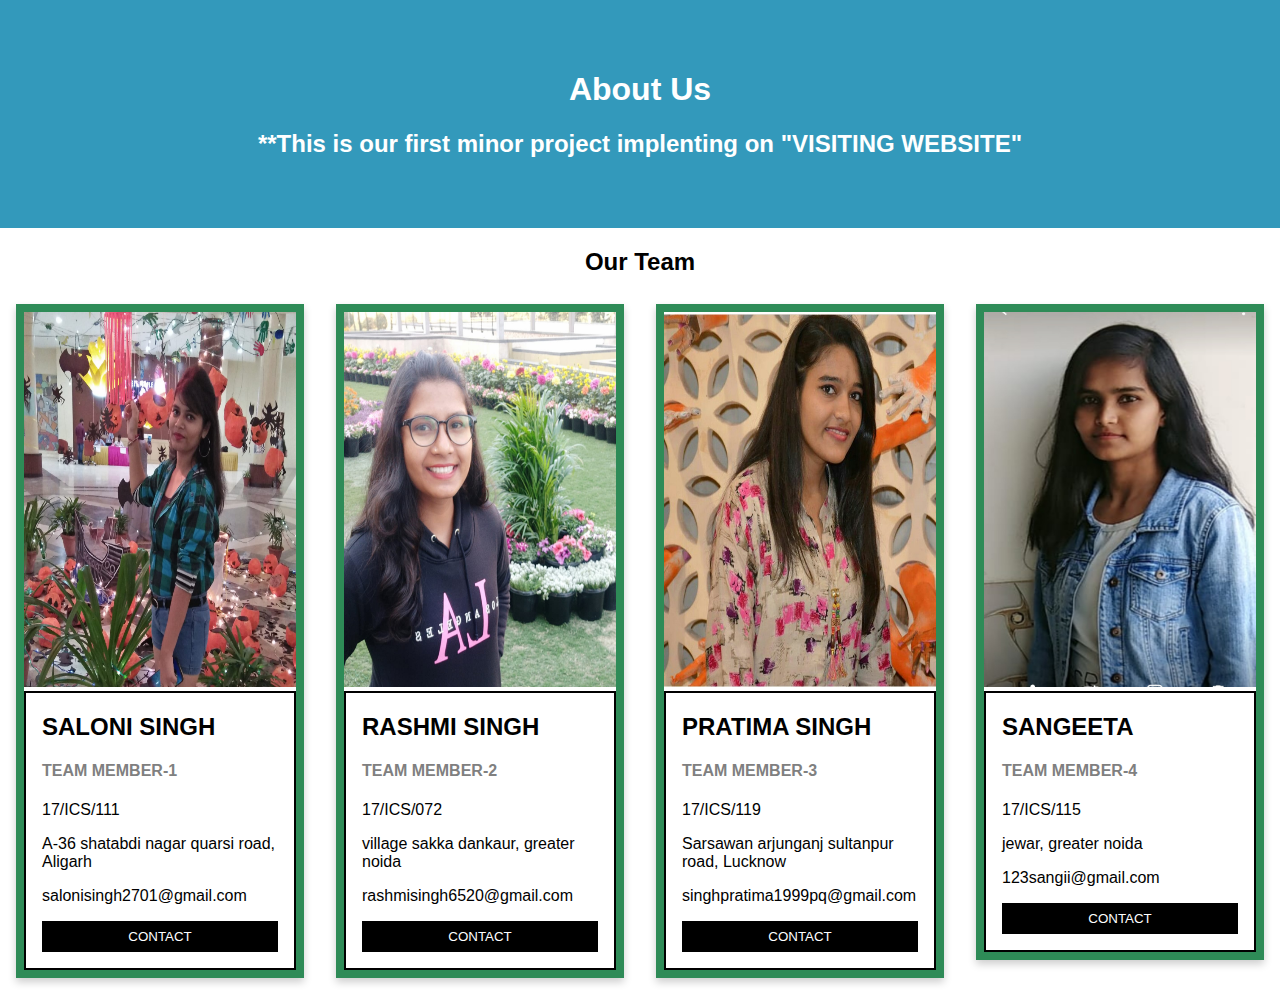
<file: about.html>
<!DOCTYPE html>
<html>
<head>
<meta name="viewport" content="width=device-width, initial-scale=1">
<style>
body {
  font-family: Arial, Helvetica, sans-serif;
  margin: 0;
 
 
}

html {
  box-sizing: border-box;
}

*, *:before, *:after {
  box-sizing: inherit;
}
img {
    height: 375px;
}
.column {
  float: left;
  width: 25%;
  margin-bottom: 16px;
  padding: 0 8px;
}

.card {
  box-shadow: 0 4px 8px 0 rgba(0, 0, 0, 0.2);
  margin: 8px;
  border: 8px solid seagreen;
}

.about-section {
  padding: 50px;
  text-align: center;
  background-color:#3399bb;
  color: white;
}

.container {
  padding: 0 16px;
  border: 2px solid black;
}

.container::after, .row::after {
  content: "";
  clear: both;
  display: table;
}

.title {
  color: grey;
}

.button {
  border: none;
  outline: 0;
  display: inline-block;
  padding: 8px;
  color: white;
  background-color: #000;
  text-align: center;
  cursor: pointer;
  width: 100%;
}

.button:hover {
  background-color: rgb(80, 161, 60);
}

@media screen and (max-width: 650px) {
  .column {
    width: 100%;
    display: block;
  }
}
</style>
</head>
<body>

<div class="about-section">
  <h1>About Us </h1>
  <h2> **This is our first minor project implenting on "VISITING WEBSITE"</h2>
  
</div>

<h2 style="text-align:center">Our Team</h2>
<div class="row">
  <div class="column">
    <div class="card">
      <img src="infoimages/saloni.jpg" alt="sallo" style="width:100%">
      <div class="container">
        <h2>SALONI SINGH</h2>
        <h4 class="title">TEAM MEMBER-1</h4>
        <p>17/ICS/111</p>
        <p>A-36 shatabdi nagar quarsi road, Aligarh</p>
        <p>salonisingh2701@gmail.com</p>
        <p><button class="button">CONTACT</button></p>
      </div>
    </div>
  </div>
  <div class="column">
    <div class="card">
      <img src="infoimages/rashmi.jpg" alt="rashu" style="width:100%">
      <div class="container">
        <h2>RASHMI SINGH</h2>
        <h4 class="title">TEAM MEMBER-2</h4>
        <p>17/ICS/072</p>
        <p> village sakka dankaur, greater noida </p>
        <p>rashmisingh6520@gmail.com</p>
        <p><button class="button">CONTACT</button></p>
      </div>
    </div>
  </div>

  <div class="column">
    <div class="card">
      <img src="infoimages/pratima.jpg" alt="paro" style="width:100%">
      <div class="container">
        <h2>PRATIMA SINGH</h2>
        <h4 class="title">TEAM MEMBER-3</h4>
        <p>17/ICS/119</p>
        <p>Sarsawan arjunganj sultanpur road, Lucknow</p>
        <p>singhpratima1999pq@gmail.com</p>
        <p><button class="button">CONTACT</button></p>
      </div>
    </div>
  </div>
  
  <div class="column">
    <div class="card">
      <img src="infoimages/sangeeta.jpg" alt="sangii" style="width:100%">
      <div class="container">
        <h2>SANGEETA</h2>
        <h4 class="title">TEAM MEMBER-4</h4>
        <p>17/ICS/115</p>
        <p> jewar, greater noida</p>
        <p>123sangii@gmail.com</p>
        <p><button class="button">CONTACT</button></p>
      </div>
    </div>
  </div>

</body>
</html>
</file>
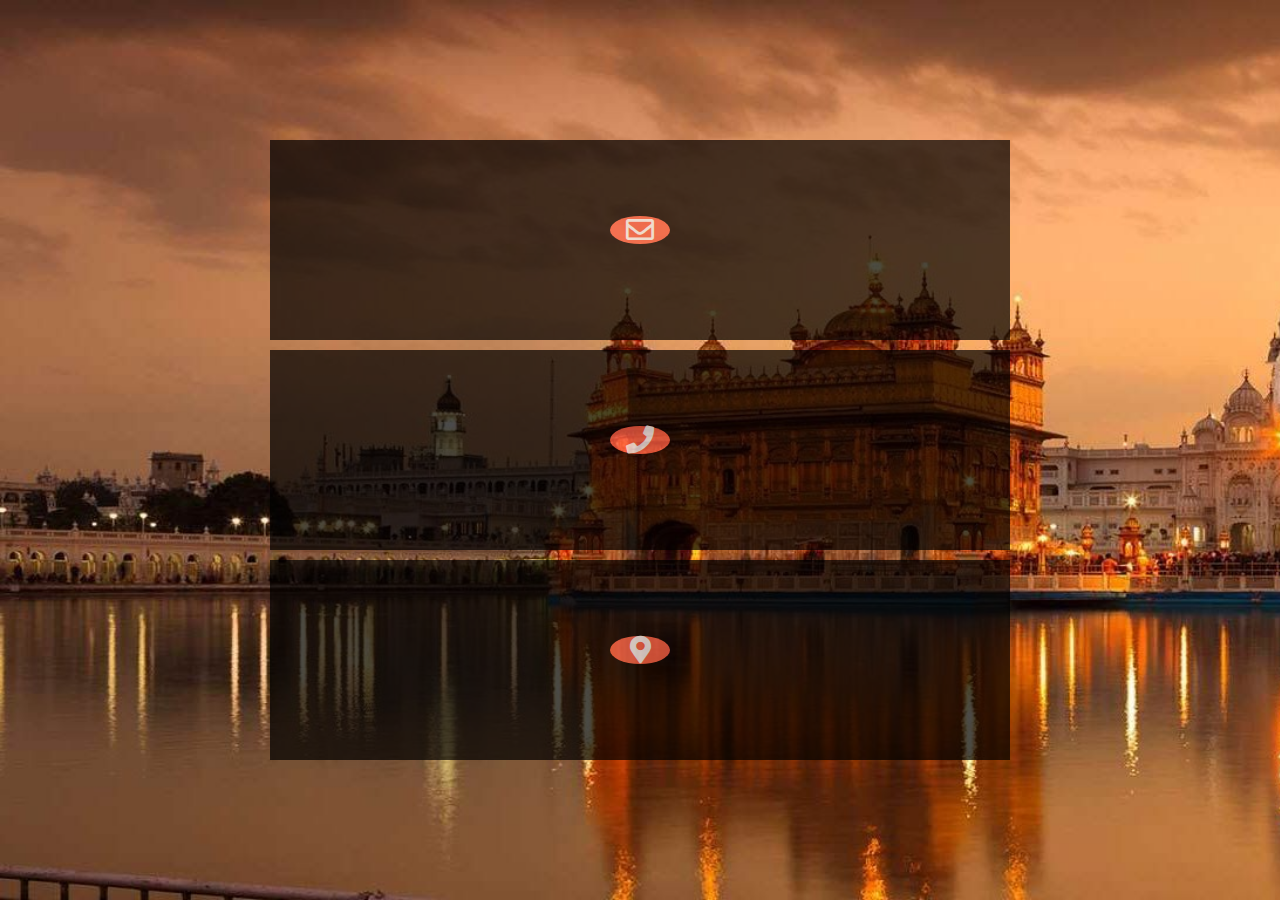
<file: contact.html>
<!DOCTYPE html>
<html lang="en" dir="ltr">
    <head>
        <meta charset="utf-8">
        <title></title>
        <link rel="stylesheet" type="text/css" href="css3/style2.css">
        <link rel="stylesheet" href=" https://cdnjs.cloudflare.com/ajax/libs/font-awesome/5.14.0/css/all.min.css">

    </head>
    <body>
        <div class="contact-info">
            <div class="card">
                <i class="card-icon far fa-envelope"></i>
                <p>email@domain.com</p>     
            </div>
            <div class="card">
                <i class="card-icon fas fa-phone"></i>
                <p>+0000000000000</p>    
            </div>
            <div class="card">
                <i class="card-icon fas fa-map-marker-alt"></i>
                <p>delhi,India</p>     
            </div>
        </div>
    </body>
</html>
</file>
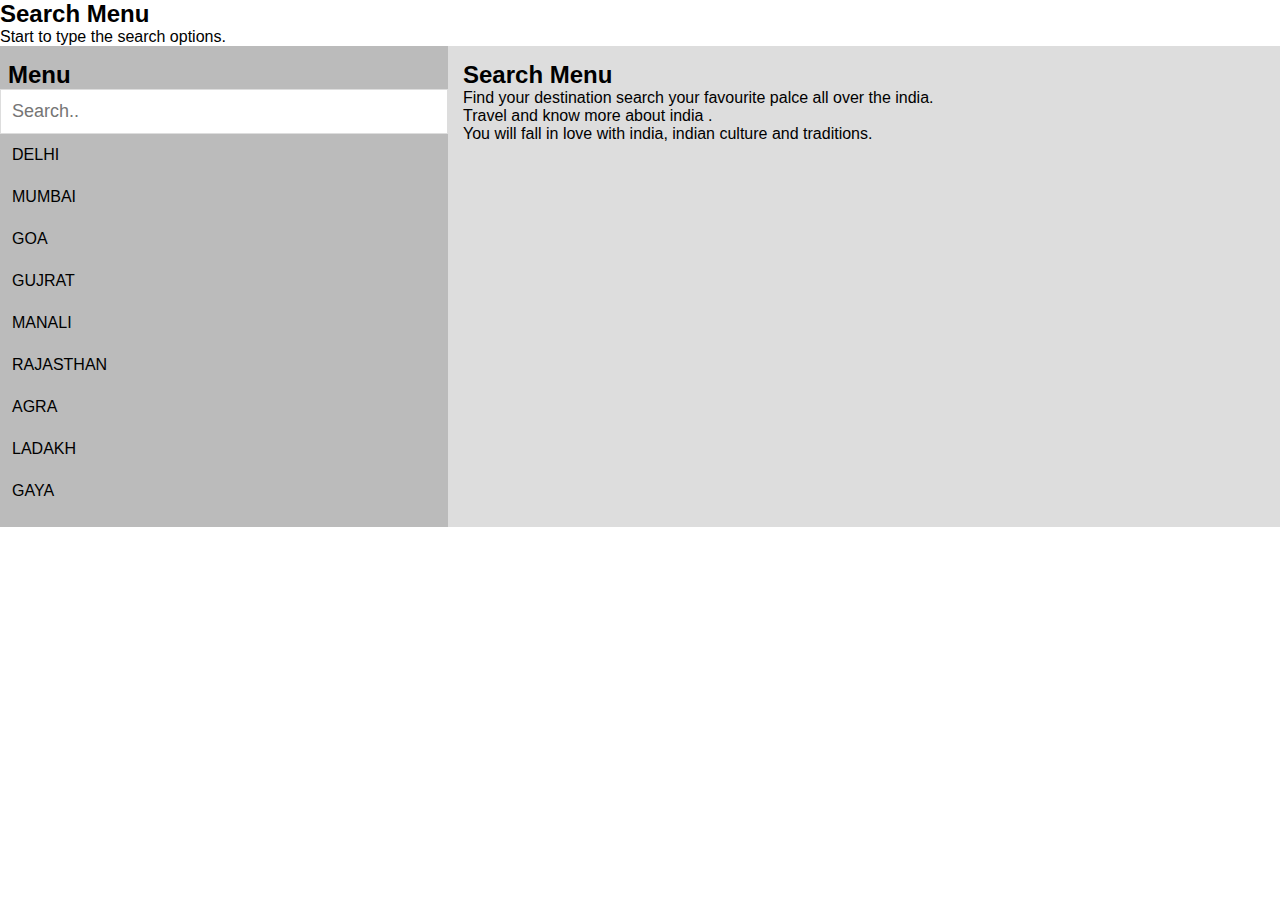
<file: search.html>
<!DOCTYPE html>
<html>
<head> 
	 <link rel="stylesheet" type="text/css" href="css/style.css">
         <link rel="stylesheet" href="https://cdnjs.cloudflare.com/ajax/libs/animate.css/3.7.2/animate.min.css">

   
<meta name="viewport" content="width=device-width, initial-scale=1">
<style>
body {
  font-family: Arial, Helvetica, sans-serif;
}

* {
  box-sizing: border-box;
}

/* Create a column layout with Flexbox */
.row {
  display: flex;
}

/* Left column (menu) */
.left {
  flex: 35%;
  padding: 15px 0;
}

.left h2 {
  padding-left: 8px;
}

/* Right column (page content) */
.right {
  flex: 65%;
  padding: 15px;
}

/* Style the search box */
#mySearch {
  width: 100%;
  font-size: 18px;
  padding: 11px;
  border: 1px solid #ddd;
}

/* Style the navigation menu inside the left column */
#myMenu {
  list-style-type: none;
  padding: 0;
  margin: 0;
}

#myMenu li a {
  padding: 12px;
  text-decoration: none;
  color: black;
  display: block
}

#myMenu li a:hover {
  background-color: #eee;
}
</style>
</head>
<body>

<h2>Search Menu</h2>
<p>Start to type the search options.</p>

<div class="row">
  <div class="left" style="background-color:#bbb;">
    <h2>Menu</h2>
    <input type="text" id="mySearch" onkeyup="myFunction()" placeholder="Search.." title="Type in a category">
    <ul id="myMenu">
      <li><a href="https://www.google.com/search?q=delhi&sxsrf=ALeKk02Dg_6zyWWEIvsHnDukgt0jfgLhHQ:1600263443905&source=lnms&tbm=isch&sa=X&ved=2ahUKEwjD0Pvw5e3rAhUHIbcAHd48CYIQ_AUoA3oECB8QBQ">DELHI</a></li>
      <li><a href="https://www.google.com/search?q=mumbai&sxsrf=ALeKk03KeawVTAAdHk1UAvlaq0to5SzMvw:1600264125141&source=lnms&tbm=isch&sa=X&ved=2ahUKEwjM6-a16O3rAhVI7HMBHcu1B2oQ_AUoA3oECB0QBQ&biw=1366&bih=663#imgrc=Fur6ja_ZqMXqeM">MUMBAI</a></li>
      <li><a href="https://www.google.com/search?q=goa&sxsrf=ALeKk03MVQsW0lkRRIlKRGjlRcqFohzZsA:1600264207736&source=lnms&tbm=isch&sa=X&ved=2ahUKEwjr_5fd6O3rAhUv6nMBHXKOD6sQ_AUoA3oECB4QBQ">GOA</a></li>
      <li><a href="https://www.google.com/search?q=gujarat&sxsrf=ALeKk03vXt-mX5XL-KRJ9eZ0aD9k5QVW8g:1600264238554&source=lnms&tbm=isch&sa=X&ved=2ahUKEwiIgvHr6O3rAhWjmOYKHfeXBZsQ_AUoA3oECBwQBQ">GUJRAT</a></li>
      <li><a href="https://www.google.com/search?q=manali&sxsrf=ALeKk00wOV4oI0rpJKfYDiAOzOjX7_7Gtw:1600264271981&source=lnms&tbm=isch&sa=X&ved=2ahUKEwi9pun76O3rAhV6H7cAHdASAzwQ_AUoAnoECBwQBA">MANALI</a></li>
      <li><a href="https://www.google.com/search?q=rajasthan&sxsrf=ALeKk01P7NyClmNFzFtMvzW4qKYV4nYkUw:1600264303750&source=lnms&tbm=isch&sa=X&ved=2ahUKEwiHofyK6e3rAhUL6XMBHd0LDrUQ_AUoA3oECBwQBQ">RAJASTHAN</a></li>
      <li><a href="https://www.google.com/search?q=agra&sxsrf=ALeKk00hjybSnLQAubHp0RHC-W-qBZU2Nw:1600264338732&source=lnms&tbm=isch&sa=X&ved=2ahUKEwi4odOb6e3rAhUy73MBHbN6ARwQ_AUoA3oECCAQBQ">AGRA</a></li>
      <li><a href="https://www.google.com/search?q=ladakh&sxsrf=ALeKk01lAbDHJpyNNu7Jk75EnU63JRdwRw:1600264382204&source=lnms&tbm=isch&sa=X&ved=2ahUKEwjO5bCw6e3rAhXVH7cAHR-OCdgQ_AUoA3oECBwQBQ">LADAKH</a></li>
      <li><a href="https://www.google.com/search?q=gaya&sxsrf=ALeKk00zebe6aZrCl3Seut9hr-TmAmgAog:1600264428882&source=lnms&tbm=isch&sa=X&ved=2ahUKEwjC69HG6e3rAhUv6nMBHXKOD6sQ_AUoA3oECCAQBQ">GAYA</a></li>
    </ul>
  </div>
  
  <div class="right" style="background-color:#ddd;">
    <h2>Search Menu</h2>
    <p>Find your destination search your favourite palce all over the india.</p>
    <p>Travel and know more about india .</p>
    <p>You will fall in love with india, indian culture and traditions.</p>
    
  </div>
</div>

<script>
function myFunction() {
  var input, filter, ul, li, a, i;
  input = document.getElementById("mySearch");
  filter = input.value.toUpperCase();
  ul = document.getElementById("myMenu");
  li = ul.getElementsByTagName("li");
  for (i = 0; i < li.length; i++) {
    a = li[i].getElementsByTagName("a")[0];
    if (a.innerHTML.toUpperCase().indexOf(filter) > -1) {
      li[i].style.display = "";
    } else {
      li[i].style.display = "none";
    }
  }
}
</script>

</body>
</html>
</file>
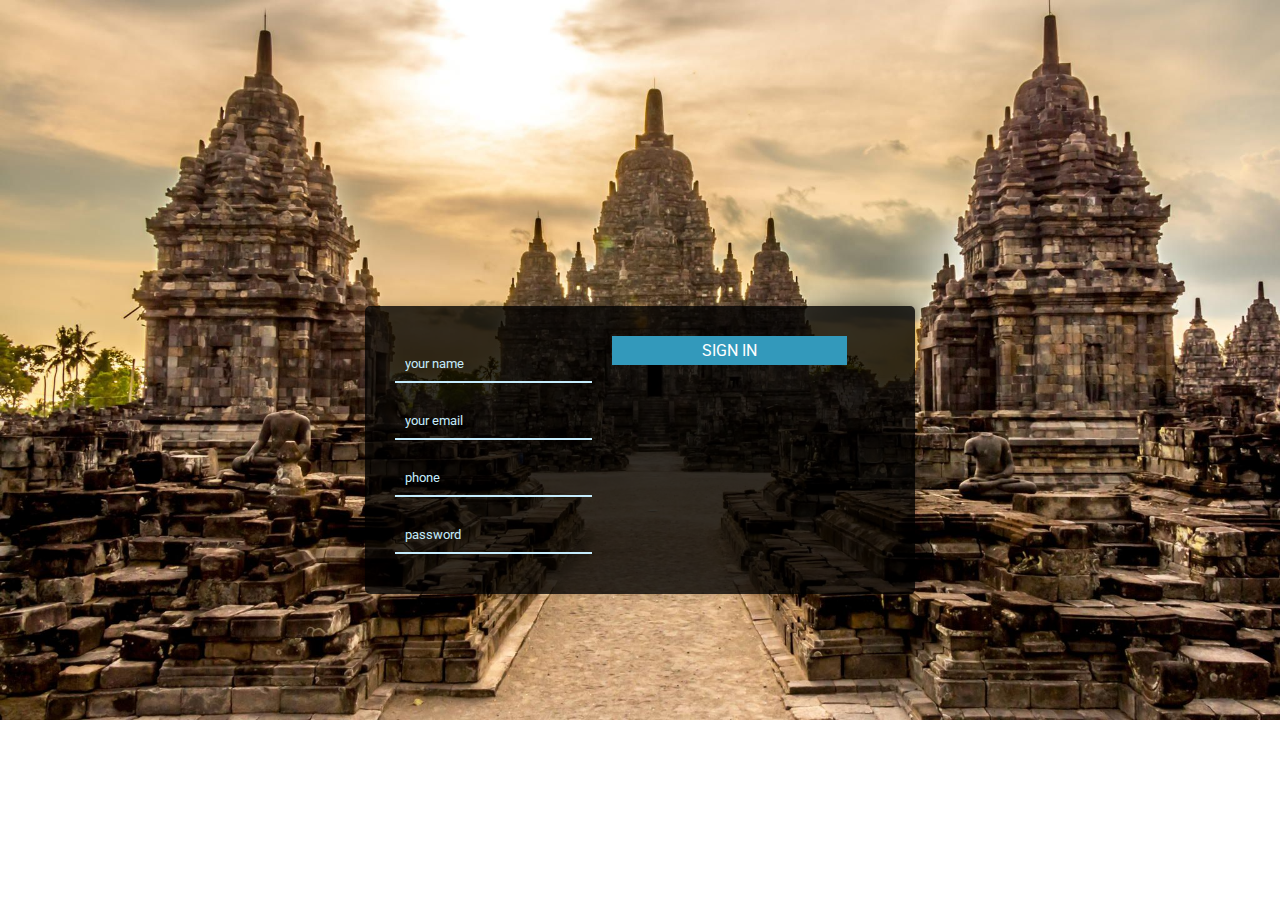
<file: signup.html>
<!DOCTYPE html>
<html lang="en">
    <head>
    <meta charset="UTF-8">
   
        <title>contact form</title>
        <link rel="stylesheet" type="text/css" href="css2/style1.css">
    </head>
    <body>
        <div class="wrapper">
        <div class="contact-form">
            <div class="input-fields">
                <input type="text" class="input" placeholder="your name" >
                <input type="email" class="input" placeholder="your email">
                <input type="tel" class="input" placeholder="phone">
                <input type="password" class="input" placeholder="password">
            </div>
            <div class="msg">
               
                <div class="btn" >SIGN IN</div>
            </div>
        </div>
        </div>
    </body>
</html>
</file>
<file: css3/style2.css>
*{
    margin: 0;
    padding: 0;
    font-family:"mont-serrat",sans-serif;
    box-sizing:border-box;
}
body{
    background:#f1f1f1;
    height: 100vh; width:100%;
    min-height: auto;
    display: flex;
    align-items: center;
    justify-content: center;
    background:url('../images/1828844.jpg') no-repeat ;
    background-size: cover;
}
.contact-info{
    display:"flex";
    width:100%;
    max-width: 1000px;
    align-items: center;
    justify-content: center;
    padding:0 30px;
    flex-direction: column;
}
.card{
    background:black;
    padding:10px 20px;
    margin:10px 100px;
    width:calc(33% -20px);
    height:200px;
    display:flex;
    flex-direction: column;
    justify-content: center;
    align-items: center;
    color:#fff;
    cursor: pointer;
    opacity:70%;
}
.card-icon{
    font-size:28px;
    background:#ff6348;
    width:60px;
    text-align: center;
    line-height: 60px important ;
    border-radius: 50%;
    transition: 0.3s linear;
    opacity: 100%;
}
.card:hover .card-icon{
    background:none;
    color:#ff6348;
    width: 60px;
    height:60px;
    text-align:center;
    line-height:60px important;
    border-radius:50%;
    transition:0.3s linear; 
}
.card:hover .card-icon{
    background:none;
    color:#ff6348;
    transform: scale(1.6);

}
.card p{
    margin-top:20px;
    font-weight:300;
    letter-spacing: 2px;
    max-height:0;
    opacity:0;
    transition: 0.3s linear;
}
.card:hover p{
    max-height:40px;
    opacity:100%;

}
@media screen and (max-width:800px){
    .contact-info{
        flex-direction: column;
    }
    .card{
        width:100%;
        max-width:300px;
        margin:100px 0;
    }
}
</file>
<file: css/style.css>
*{
    margin: 0; padding: 0; box-sizing: border-box;
}

header{
    width: 100%; height:100vh;
    background-image: url('../images/mahal.jpg');
    background-repeat: no-repeat;
    background-size: cover;
}

nav{
    width: 100%; height: 15vh;
    background: rgba(0,0,0,0.2);
    color: white; display: flex; justify-content: space-between;
    align-items: center; text-transform: uppercase;
}

nav .logo{
    width: 25%; text-align: center; 
}

nav .menu{
    width: 60%; 
    display:flex; justify-content: space-around;

}

nav .menu a{
    width: 10%;
    text-decoration:none; color:white;
    font-weight:bold;
}

nav .menu a:first-child{
    color:#00b894;
}

main{
    width:100%;
    height:85vh;
    display: flex;
    justify-content:center;
    align-items: center;
    text-align:center; color:black;
}


section h3{
    font-size: 35px; font-weight:200; letter-spacing:3px;
      text-shadow: 1px 1px 2px black;
}

section h1{
    font-size: 55px;
    font-weight: 700;
    text-shadow: 2px 1px 5px black;
    text-transform: uppercase;
    margin: 30px 0 20px 0;
}

section p{

    font-size: 25px;
    word-spacing: 2px;
    margin-bottom: 25px;
    text-shadow: 1px 1px 1px black;
}

section a{
padding: 12px 30px;
border-radius: 4px;
outline:none;
text-transform:uppercase;
font-size:13px;
font-weight: 500;
text-decoration:none;
letter-spacing: 1px;
transition: all .5s ease;
}

section .btnone{
    background:white;
    color:black;
}

.btnone:hover{
    background:pink;
color:black;
}

section .btntwo{
background: #00b894;
color:white;
}
.btntwo:hover{
    background:white;
    color:black
}


.change_content:after{
    content:'';
    animation:changetext 10s infinite linear;
    color:#00b894;
}

@keyframes changetext{
    0%{content:"darjeeling";}
     20%{content:"agra";}
     35%{content:"jaipur";}
     60%{content:"kerala";}
     80%{content:"delhi";}
     100%{content:"mumbai";}

}
</file>
<file: css2/style1.css>
@import url('https://fonts.googleapis.com/css2?family=Roboto:ital,wght@1,500&display=swap');
*{
    margin: 0;
    padding: 0;

    box-sizing: border-box;
    outline: none;
    font-family: 'Roboto', sans-serif;

}
body{
    background:url('../images/665409.jpg') no-repeat top center;
    background-size:cover;
}

.wrapper{
    position: absolute;
    top:50%;
    transform:translateY(-50%);
    width:100%;
    padding:0 20px;

}
.contact-form{
    max-width:550px;
    margin:0 auto;background:rgba(0,0,0,0.8);
    padding:30px;
    border-radius:5px;
    display:flex;flex-direction:row;
    box-shadow:0 0 10px rgba(0,0,0,0.2);
}
.input-fields{
    display:flex;
    flex-direction:column;
    margin-right:4%;
}
.input-field,
.msg{
    width:48%;

}
.input-fields .input,
.msg textarea{
    margin:10px 0;
    background:transparent;
    border: 0;
    border-bottom: 2px solid #c5ecfd;
    padding:10px;
    color:#c5ecfd;
    width:100%;
}

.msg textarea{
height:212px;
}
::-webkit-input-placeholder{
    color:#c5ecfd;
}
::-moz-input-placeholder{
    color:#c5ecfd;
}
::-ms-input-placeholder{
    color:#c5ecfd;
}
.btn{
    background: #3399bb;
    text-align:center;
    padding:5px;
    color:#fff;
    cursor:pointer;
    text-transform:uppercase;
}
@media screen and(max-width:600px){
    .contact-form{
        flex-direction:column;
    }
    .msg textarea{
        height:80px;

    }
    .input-fields,
    .msg{
        width:100%;
    }
}
</file>
